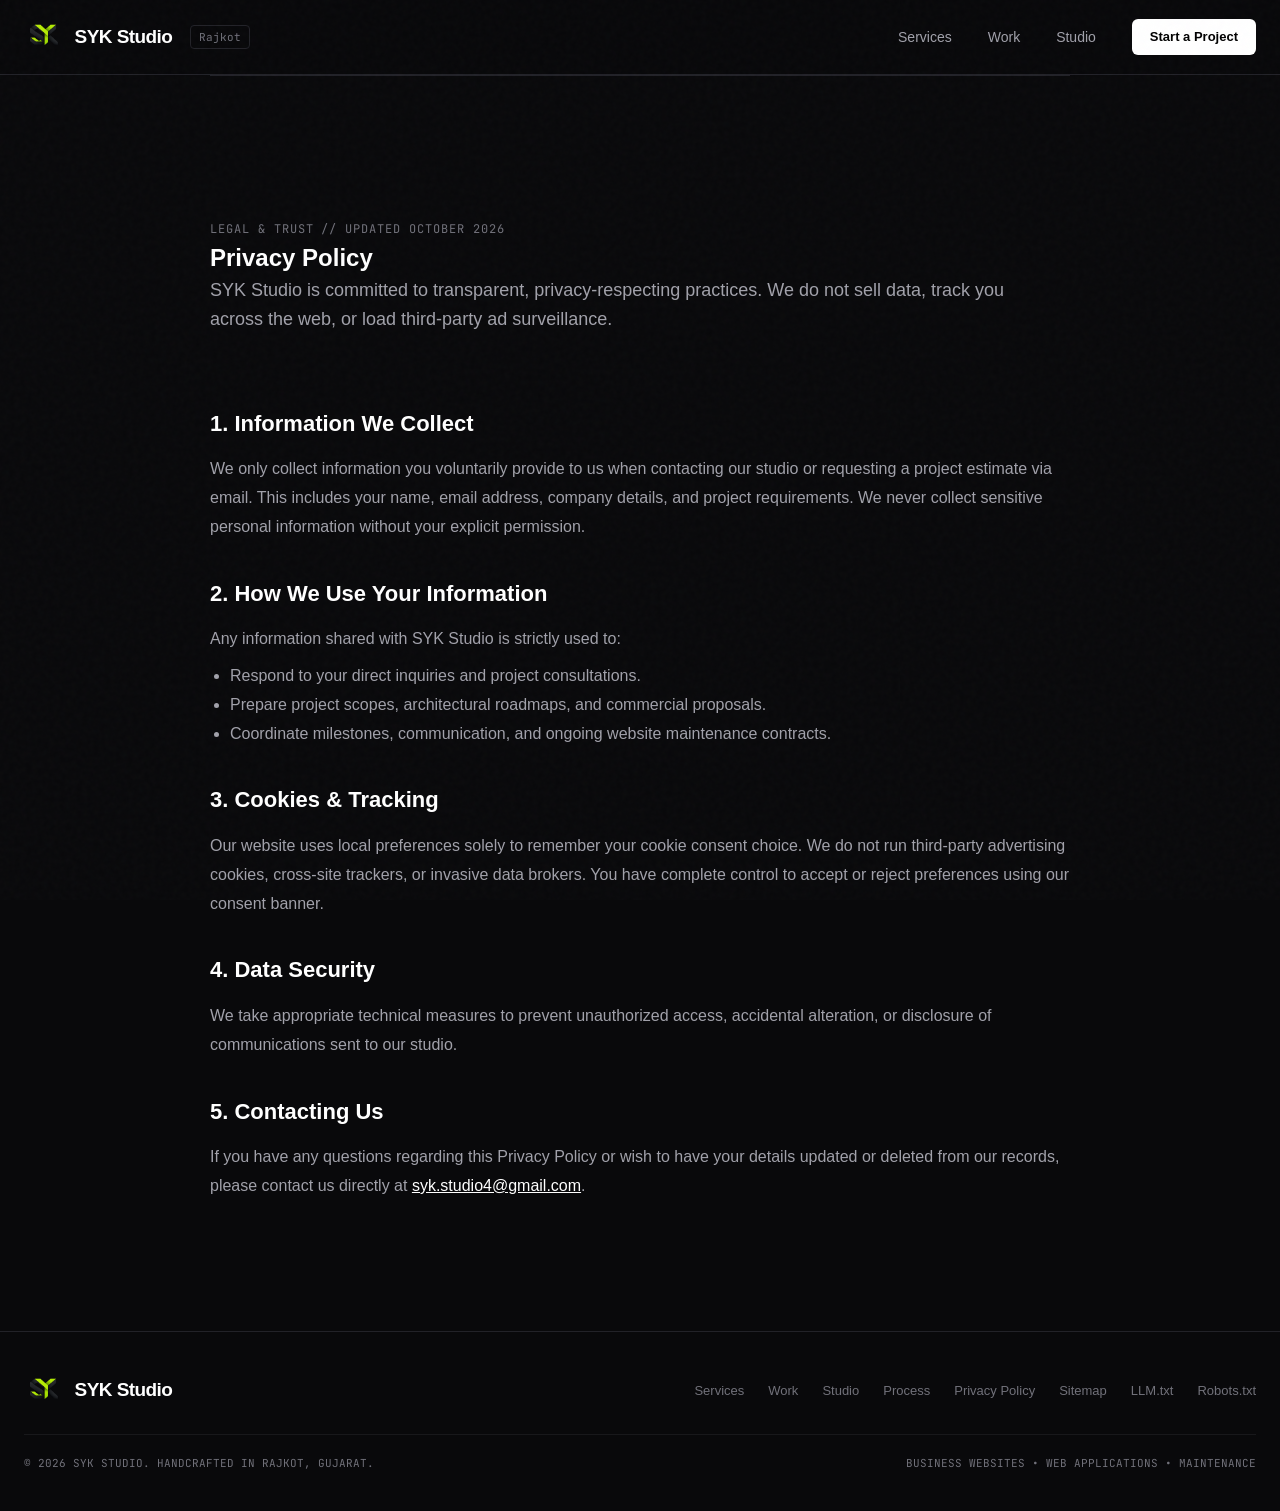
<file: privacy-policy.html>
<!doctype html>
<html lang="en">
<head>
  <meta charset="utf-8" />
  <meta name="viewport" content="width=device-width, initial-scale=1" />
  <meta name="theme-color" content="#09090b" />
  <meta name="google-site-verification" content="kLSV0HHd8Csjyrky2zV6fJ61gf1C9xil8zJNkOQtiDg" />
  <meta name="description" content="Privacy Policy for SYK Studio. Understand how we protect your information with zero tracking bloat and transparent data practices." />
  <title>Privacy Policy — SYK Studio</title>
  <link rel="icon" type="image/png" href="assets/fevicon-192.png" />
  
  <link rel="preconnect" href="https://fonts.googleapis.com" />
  <link rel="preconnect" href="https://fonts.gstatic.com" crossorigin />
  <link href="https://api.fontshare.com/v2/css?f[]=clash-display@500,600,700&f[]=satoshi@400,500,600,700&display=swap" rel="stylesheet" />
  <link href="https://fonts.googleapis.com/css2?family=JetBrains+Mono:wght@400;500;600&display=swap" rel="stylesheet" />
  <link rel="stylesheet" href="styles.css" />
</head>
<body>
  <div class="noise-overlay" aria-hidden="true"></div>

  <!-- HEADER -->
  <header class="header" id="top">
    <div class="wrap nav">
      <a href="index.html" class="brand-wrapper">
        <img src="assets/syk-icon-dark.png" alt="SYK studio mark" class="brand-logo-img" />
        <span class="brand-name">SYK Studio</span>
        <span class="brand-tag">Rajkot</span>
      </a>

      <nav class="nav-links" id="nav-links" aria-label="Main navigation">
        <a href="index.html#services">Services</a>
        <a href="index.html#work">Work</a>
        <a href="index.html#about">Studio</a>
        <a href="index.html#contact" class="nav-btn">Start a Project</a>
      </nav>
    </div>
  </header>

  <main id="main">
    <section class="section wrap" style="padding-top: 140px; max-width: 860px; margin: 0 auto;">
      <div class="section-head">
        <span class="mono-label">Legal &amp; Trust // Updated October 2026</span>
        <h1>Privacy Policy</h1>
        <p class="section-intro">SYK Studio is committed to transparent, privacy-respecting practices. We do not sell data, track you across the web, or load third-party ad surveillance.</p>
      </div>

      <div class="legal-content" style="color: var(--text-secondary); line-height: 1.8; font-size: 16px; display: flex; flex-direction: column; gap: 32px;">
        <div>
          <h3 style="font-family: var(--font-display); color: #fff; font-size: 22px; margin-bottom: 12px;">1. Information We Collect</h3>
          <p>We only collect information you voluntarily provide to us when contacting our studio or requesting a project estimate via email. This includes your name, email address, company details, and project requirements. We never collect sensitive personal information without your explicit permission.</p>
        </div>

        <div>
          <h3 style="font-family: var(--font-display); color: #fff; font-size: 22px; margin-bottom: 12px;">2. How We Use Your Information</h3>
          <p>Any information shared with SYK Studio is strictly used to:</p>
          <ul style="padding-left: 20px; margin-top: 8px;">
            <li>Respond to your direct inquiries and project consultations.</li>
            <li>Prepare project scopes, architectural roadmaps, and commercial proposals.</li>
            <li>Coordinate milestones, communication, and ongoing website maintenance contracts.</li>
          </ul>
        </div>

        <div>
          <h3 style="font-family: var(--font-display); color: #fff; font-size: 22px; margin-bottom: 12px;">3. Cookies &amp; Tracking</h3>
          <p>Our website uses local preferences solely to remember your cookie consent choice. We do not run third-party advertising cookies, cross-site trackers, or invasive data brokers. You have complete control to accept or reject preferences using our consent banner.</p>
        </div>

        <div>
          <h3 style="font-family: var(--font-display); color: #fff; font-size: 22px; margin-bottom: 12px;">4. Data Security</h3>
          <p>We take appropriate technical measures to prevent unauthorized access, accidental alteration, or disclosure of communications sent to our studio.</p>
        </div>

        <div>
          <h3 style="font-family: var(--font-display); color: #fff; font-size: 22px; margin-bottom: 12px;">5. Contacting Us</h3>
          <p>If you have any questions regarding this Privacy Policy or wish to have your details updated or deleted from our records, please contact us directly at <a href="mailto:syk.studio4@gmail.com" style="color: #fff; text-decoration: underline;">syk.studio4@gmail.com</a>.</p>
        </div>
      </div>
    </section>
  </main>

  <!-- FOOTER -->
  <footer class="footer">
    <div class="wrap">
      <div class="footer-top">
        <div class="brand-wrapper">
          <img src="assets/syk-icon-dark.png" alt="SYK studio mark" class="brand-logo-img" />
          <span class="brand-name">SYK Studio</span>
        </div>
        <div class="footer-nav">
          <a href="index.html#services">Services</a>
          <a href="index.html#work">Work</a>
          <a href="index.html#about">Studio</a>
          <a href="index.html#process">Process</a>
          <a href="privacy-policy.html">Privacy Policy</a>
          <a href="sitemap.xml">Sitemap</a>
          <a href="llms.txt">LLM.txt</a>
          <a href="robots.txt">Robots.txt</a>
        </div>
      </div>

      <div class="footer-bottom">
        <span>© <span id="year">2026</span> SYK Studio. Handcrafted in Rajkot, Gujarat.</span>
        <span>Business Websites • Web Applications • Maintenance</span>
      </div>
    </div>
  </footer>
</body>
</html>
</file>
<file: styles.css>
:root {
  /* Minimalist Luxury Monochrome Palette */
  --bg: #09090b;
  --bg-elevated: #111115;
  --bg-card: #141418;
  --bg-card-hover: #18181f;
  
  --border: #222228;
  --border-light: #2c2c36;
  --border-active: #52525b;

  --text-primary: #ffffff;
  --text-secondary: #a1a1aa;
  --text-muted: #71717a;
  --text-subtle: #52525b;

  --accent: #ffffff;
  --accent-contrast: #000000;
  --badge-bg: #1c1c22;
  --tag-border: #272730;

  --font-display: "Clash Display", -apple-system, BlinkMacSystemFont, "Segoe UI", Roboto, sans-serif;
  --font-body: "Satoshi", -apple-system, BlinkMacSystemFont, "Segoe UI", Roboto, sans-serif;
  --font-mono: "JetBrains Mono", monospace;

  --wrap: 1240px;
  --radius-sm: 6px;
  --radius-md: 10px;
  --radius-lg: 14px;
}

* {
  box-sizing: border-box;
  margin: 0;
  padding: 0;
}

html {
  scroll-behavior: smooth;
  background-color: var(--bg);
  color: var(--text-primary);
  font-family: var(--font-body);
  font-size: 16px;
  line-height: 1.5;
  -webkit-font-smoothing: antialiased;
  -moz-osx-font-smoothing: grayscale;
}

body {
  background-color: var(--bg);
  color: var(--text-primary);
  position: relative;
  overflow-x: hidden;
}

/* Subtle Film Grain */
.noise-overlay {
  position: fixed;
  inset: 0;
  width: 100%;
  height: 100%;
  opacity: 0.025;
  pointer-events: none;
  z-index: 9999;
  background-image: url("data:image/svg+xml,%3Csvg viewBox='0 0 200 200' xmlns='http://www.w3.org/2000/svg'%3E%3Cfilter id='noiseFilter'%3E%3CfeTurbulence type='fractalNoise' baseFrequency='0.8' numOctaves='3' stitchTiles='stitch'/%3E%3C/filter%3E%3Crect width='100%25' height='100%25' filter='url(%23noiseFilter)'/%3E%3C/svg%3E");
}

a {
  color: inherit;
  text-decoration: none;
}

img {
  max-width: 100%;
  display: block;
}

button {
  font: inherit;
  cursor: pointer;
  border: none;
  background: none;
}

::selection {
  background: #3f3f46;
  color: #fff;
}

.wrap {
  width: min(var(--wrap), calc(100% - 48px));
  margin-inline: auto;
}

.section {
  padding-block: 130px;
  border-top: 1px solid var(--border);
}

/* ---------- Typography & Utility ---------- */
.mono-label {
  font-family: var(--font-mono);
  font-size: 12px;
  letter-spacing: 0.08em;
  text-transform: uppercase;
  color: var(--text-muted);
}

.section-head {
  margin-bottom: 70px;
  max-width: 800px;
}

.section-head h2 {
  font-family: var(--font-display);
  font-size: clamp(34px, 4.5vw, 54px);
  font-weight: 600;
  letter-spacing: -0.03em;
  line-height: 1.1;
  margin-top: 16px;
  margin-bottom: 20px;
}

.section-head h2 span.dim {
  color: var(--text-muted);
}

.section-intro {
  font-size: 18px;
  color: var(--text-secondary);
  line-height: 1.6;
}

/* ---------- Header ---------- */
.header {
  position: sticky;
  top: 0;
  z-index: 100;
  background: rgba(9, 9, 11, 0.85);
  backdrop-filter: blur(12px);
  -webkit-backdrop-filter: blur(12px);
  border-bottom: 1px solid var(--border);
}

.nav {
  display: flex;
  align-items: center;
  justify-content: space-between;
  height: 74px;
}

.brand-wrapper {
  display: flex;
  align-items: center;
  gap: 12px;
}

.brand-logo-img {
  height: 38px;
  width: auto;
  max-width: 44px;
  object-fit: contain;
  display: block;
  image-rendering: -webkit-optimize-contrast;
  image-rendering: crisp-edges;
}

.brand-name {
  font-family: var(--font-display);
  font-size: 19px;
  font-weight: 700;
  letter-spacing: -0.03em;
  color: #fff;
}

.brand-tag {
  font-family: var(--font-mono);
  font-size: 11px;
  color: var(--text-muted);
  border: 1px solid var(--border);
  padding: 3px 8px;
  border-radius: 4px;
  margin-left: 6px;
}

.nav-links {
  display: flex;
  align-items: center;
  gap: 36px;
}

.nav-links a {
  font-size: 14px;
  font-weight: 500;
  color: var(--text-secondary);
  transition: color 0.15s ease;
}

.nav-links a:hover,
.nav-links a.active {
  color: #fff;
}

.nav-btn {
  background: #ffffff;
  color: #000000 !important;
  font-size: 13px !important;
  font-weight: 600 !important;
  padding: 8px 18px;
  border-radius: var(--radius-sm);
  transition: background 0.15s ease, transform 0.15s ease;
}

.nav-btn:hover {
  background: #e4e4e7;
  transform: translateY(-1px);
}

.nav-toggle {
  display: none;
  background: none;
  border: none;
  padding: 8px;
}

.nav-toggle span {
  display: block;
  width: 22px;
  height: 2px;
  background: #fff;
  margin: 5px 0;
  transition: 0.2s;
}

/* ---------- Hero ---------- */
.hero {
  padding-top: 130px;
  padding-bottom: 130px;
  display: block;
  max-width: 960px;
}

.hero-left {
  max-width: 820px;
}

.availability-tag {
  display: inline-flex;
  align-items: center;
  gap: 8px;
  font-family: var(--font-mono);
  font-size: 12px;
  color: #d4d4d8;
  background: var(--bg-elevated);
  border: 1px solid var(--border);
  padding: 6px 14px;
  border-radius: var(--radius-sm);
  margin-bottom: 30px;
}

.green-dot {
  width: 6px;
  height: 6px;
  border-radius: 50%;
  background: #22c55e;
}

.hero h1 {
  font-family: var(--font-display);
  font-size: clamp(44px, 5.5vw, 70px);
  font-weight: 600;
  letter-spacing: -0.035em;
  line-height: 1.05;
  margin-bottom: 24px;
}

.hero h1 span.dim {
  color: var(--text-muted);
}

.hero .lead {
  font-size: 19px;
  color: var(--text-secondary);
  line-height: 1.6;
  max-width: 56ch;
  margin-bottom: 40px;
}

.hero-actions {
  display: flex;
  align-items: center;
  gap: 16px;
  margin-bottom: 48px;
  flex-wrap: wrap;
}

.btn {
  display: inline-flex;
  align-items: center;
  gap: 8px;
  font-size: 14px;
  font-weight: 600;
  padding: 13px 26px;
  border-radius: var(--radius-sm);
  transition: all 0.2s ease;
}

.btn-primary {
  background: #ffffff;
  color: #000000;
}

.btn-primary:hover {
  background: #e4e4e7;
  transform: translateY(-1px);
}

.btn-secondary {
  background: var(--bg-elevated);
  color: #ffffff;
  border: 1px solid var(--border);
}

.btn-secondary:hover {
  border-color: var(--border-active);
  background: #18181b;
}

.hero-meta-row {
  display: flex;
  align-items: center;
  gap: 36px;
  padding-top: 28px;
  border-top: 1px solid var(--border);
}

.meta-col {
  display: flex;
  flex-direction: column;
  gap: 4px;
}

.meta-col .val {
  font-family: var(--font-display);
  font-size: 19px;
  font-weight: 600;
  color: #fff;
}

.meta-col .key {
  font-family: var(--font-mono);
  font-size: 11px;
  text-transform: uppercase;
  color: var(--text-muted);
}

/* Hero Right: Architectural Scope Card */
.scope-card {
  background: var(--bg-card);
  border: 1px solid var(--border);
  border-radius: var(--radius-md);
  padding: 32px;
}

.scope-card-top {
  display: flex;
  justify-content: space-between;
  align-items: center;
  padding-bottom: 20px;
  margin-bottom: 20px;
  border-bottom: 1px solid var(--border);
}

.scope-list {
  display: flex;
  flex-direction: column;
  gap: 14px;
  margin-bottom: 28px;
}

.scope-item {
  display: flex;
  align-items: flex-start;
  gap: 16px;
  padding: 14px;
  border: 1px solid var(--border);
  border-radius: var(--radius-sm);
  background: var(--bg-elevated);
  transition: border-color 0.2s ease, background 0.2s ease;
}

.scope-item:hover {
  border-color: var(--border-light);
  background: var(--bg-card-hover);
}

.scope-item-num {
  font-family: var(--font-mono);
  font-size: 12px;
  color: var(--text-muted);
  padding-top: 2px;
}

.scope-item-body h4 {
  font-family: var(--font-display);
  font-size: 16px;
  font-weight: 600;
  color: #fff;
  margin-bottom: 3px;
}

.scope-item-body p {
  font-size: 13px;
  color: var(--text-secondary);
  line-height: 1.4;
}

.scope-card-bottom {
  display: flex;
  justify-content: space-between;
  align-items: center;
  font-family: var(--font-mono);
  font-size: 11px;
  color: var(--text-muted);
  text-transform: uppercase;
}

/* ---------- Services Section (3 Core Focus Areas) ---------- */
.services-trio {
  display: grid;
  grid-template-columns: repeat(3, 1fr);
  gap: 24px;
}

.service-box {
  background: var(--bg-card);
  border: 1px solid var(--border);
  border-radius: var(--radius-md);
  padding: 40px 32px;
  display: flex;
  flex-direction: column;
  justify-content: space-between;
  transition: border-color 0.2s ease, transform 0.2s ease;
}

.service-box:hover {
  border-color: var(--border-light);
  transform: translateY(-4px);
}

.service-top {
  margin-bottom: 32px;
}

.service-index {
  font-family: var(--font-mono);
  font-size: 12px;
  color: var(--text-muted);
  margin-bottom: 20px;
}

.service-box h3 {
  font-family: var(--font-display);
  font-size: 26px;
  font-weight: 600;
  letter-spacing: -0.02em;
  color: #fff;
  margin-bottom: 14px;
}

.service-box .service-summary {
  font-size: 15px;
  color: var(--text-secondary);
  line-height: 1.6;
}

.service-details {
  border-top: 1px solid var(--border);
  padding-top: 24px;
  margin-top: 24px;
}

.service-specs {
  list-style: none;
  margin-bottom: 28px;
}

.service-specs li {
  font-size: 13px;
  color: #d4d4d8;
  padding-block: 8px;
  border-bottom: 1px solid #1a1a20;
  display: flex;
  align-items: center;
  gap: 10px;
}

.service-specs li::before {
  content: "";
  width: 4px;
  height: 4px;
  border-radius: 50%;
  background: var(--text-muted);
}

.service-timeline {
  display: flex;
  justify-content: space-between;
  align-items: center;
  font-family: var(--font-mono);
  font-size: 11px;
  text-transform: uppercase;
  color: var(--text-muted);
}

.service-timeline strong {
  color: #fff;
  font-weight: 600;
}

/* ---------- Selected Work ---------- */
.work-grid {
  display: grid;
  grid-template-columns: 1.4fr 1fr;
  gap: 28px;
}

.project-feature {
  background: var(--bg-card);
  border: 1px solid var(--border);
  border-radius: var(--radius-md);
  overflow: hidden;
  text-decoration: none;
  display: flex;
  flex-direction: column;
  transition: border-color 0.2s ease;
}

.project-feature:hover {
  border-color: var(--border-active);
}

.project-canvas {
  position: relative;
  background: #18181f;
  border-bottom: 1px solid var(--border);
  padding: 48px;
  min-height: 380px;
  display: flex;
  flex-direction: column;
  justify-content: space-between;
  overflow: hidden;
}

.canvas-media {
  position: absolute;
  inset: 0;
  width: 100%;
  height: 100%;
  z-index: 0;
  pointer-events: none;
}

.canvas-media img {
  width: 100%;
  height: 100%;
  object-fit: cover;
  object-position: center top;
  opacity: 0.38;
  transform: scale(1);
  transition: transform 0.5s cubic-bezier(0.16, 1, 0.3, 1), opacity 0.5s ease;
}

.project-feature:hover .canvas-media img {
  transform: scale(1.05);
  opacity: 0.52;
}

.canvas-overlay {
  position: absolute;
  inset: 0;
  background: linear-gradient(180deg, rgba(17, 17, 21, 0.75) 0%, rgba(17, 17, 21, 0.88) 60%, rgba(17, 17, 21, 0.98) 100%);
}

.canvas-bar,
.canvas-body,
.project-canvas > .mono-label {
  position: relative;
  z-index: 1;
}

.canvas-bar {
  display: flex;
  justify-content: space-between;
  align-items: center;
  font-family: var(--font-mono);
  font-size: 11px;
  color: var(--text-muted);
  text-transform: uppercase;
}

.canvas-body h4 {
  font-family: var(--font-display);
  font-size: clamp(28px, 3.5vw, 38px);
  font-weight: 600;
  line-height: 1.15;
  color: #fff;
  margin-top: 36px;
  margin-bottom: 20px;
}

.canvas-tag {
  display: inline-block;
  font-family: var(--font-mono);
  font-size: 11px;
  border: 1px solid #3f3f46;
  padding: 4px 10px;
  border-radius: 4px;
  color: #e4e4e7;
}

.project-info {
  padding: 30px;
  display: flex;
  justify-content: space-between;
  align-items: center;
}

.project-info h3 {
  font-family: var(--font-display);
  font-size: 20px;
  font-weight: 600;
  color: #fff;
  margin-bottom: 4px;
}

.project-info p {
  font-size: 14px;
  color: var(--text-secondary);
}

.project-arrow {
  width: 40px;
  height: 40px;
  border-radius: 50%;
  border: 1px solid var(--border);
  display: flex;
  align-items: center;
  justify-content: center;
  color: #fff;
  flex-shrink: 0;
  transition: transform 0.2s ease;
}

.project-feature:hover .project-arrow {
  transform: translate(2px, -2px);
  border-color: #fff;
}

.standards-box {
  background: var(--bg-card);
  border: 1px solid var(--border);
  border-radius: var(--radius-md);
  padding: 36px;
  display: flex;
  flex-direction: column;
  justify-content: space-between;
}

.standards-box h3 {
  font-family: var(--font-display);
  font-size: 22px;
  font-weight: 600;
  color: #fff;
  margin-top: 14px;
  margin-bottom: 12px;
}

.standards-box p {
  font-size: 14px;
  color: var(--text-secondary);
  line-height: 1.6;
  margin-bottom: 24px;
}

.tags-wrap {
  display: flex;
  flex-wrap: wrap;
  gap: 8px;
}

.tag-item {
  font-family: var(--font-mono);
  font-size: 11px;
  background: var(--bg-elevated);
  border: 1px solid var(--border);
  padding: 6px 12px;
  border-radius: 4px;
  color: #d4d4d8;
}

/* ---------- About & Real Team ---------- */
.about-statement {
  background: var(--bg-card);
  border: 1px solid var(--border);
  border-radius: var(--radius-md);
  padding: 48px;
  display: grid;
  grid-template-columns: 1.4fr 1fr;
  gap: 50px;
  margin-bottom: 48px;
}

.about-text p {
  font-size: 18px;
  color: var(--text-secondary);
  line-height: 1.7;
  margin-bottom: 20px;
}

.about-text p.quote {
  font-family: var(--font-display);
  font-size: 24px;
  font-weight: 500;
  color: #fff;
  margin-top: 28px;
  line-height: 1.35;
}

.about-stats {
  display: grid;
  grid-template-columns: 1fr 1fr;
  gap: 16px;
  align-content: start;
}

.stat-tile {
  background: var(--bg-elevated);
  border: 1px solid var(--border);
  padding: 20px;
  border-radius: var(--radius-sm);
}

.stat-tile .num {
  font-family: var(--font-display);
  font-size: 24px;
  font-weight: 600;
  color: #fff;
  margin-bottom: 4px;
  display: block;
}

.stat-tile .lbl {
  font-family: var(--font-mono);
  font-size: 11px;
  text-transform: uppercase;
  color: var(--text-muted);
}

.team-block-title {
  font-family: var(--font-display);
  font-size: 22px;
  font-weight: 600;
  color: #fff;
  margin-bottom: 24px;
}

.team-trio {
  display: grid;
  grid-template-columns: repeat(3, 1fr);
  gap: 24px;
}

.team-card {
  background: var(--bg-card);
  border: 1px solid var(--border);
  border-radius: var(--radius-md);
  padding: 24px;
}

.photo-container {
  width: 100%;
  aspect-ratio: 1 / 1;
  border-radius: var(--radius-sm);
  background: #18181f;
  margin-bottom: 18px;
  overflow: hidden;
  border: 1px solid var(--border);
}

.photo-container img {
  width: 100%;
  height: 100%;
  object-fit: cover;
  object-position: center 10%;
  filter: none;
  transition: filter 0.3s ease;
}

@media (hover: hover) and (pointer: fine) {
  .photo-container img {
    filter: grayscale(100%);
  }

  .team-card:hover .photo-container img {
    filter: grayscale(0%);
  }
}

.initial-fallback {
  width: 100%;
  height: 100%;
  display: flex;
  align-items: center;
  justify-content: center;
  font-family: var(--font-display);
  font-size: 48px;
  font-weight: 600;
  color: var(--text-muted);
}

.team-card h4 {
  font-family: var(--font-display);
  font-size: 18px;
  font-weight: 600;
  color: #fff;
  margin-bottom: 2px;
}

.team-role {
  font-family: var(--font-mono);
  font-size: 11px;
  text-transform: uppercase;
  color: var(--text-muted);
  margin-bottom: 12px;
}

.team-desc {
  font-size: 13px;
  color: var(--text-secondary);
  line-height: 1.5;
}

/* ---------- Process Section ---------- */
.process-grid {
  display: grid;
  grid-template-columns: repeat(3, 1fr);
  gap: 24px;
}

.process-step {
  background: var(--bg-card);
  border: 1px solid var(--border);
  border-radius: var(--radius-md);
  padding: 36px 28px;
}

.step-header {
  font-family: var(--font-mono);
  font-size: 11px;
  color: var(--text-muted);
  text-transform: uppercase;
  margin-bottom: 18px;
}

.process-step h3 {
  font-family: var(--font-display);
  font-size: 20px;
  font-weight: 600;
  color: #fff;
  margin-bottom: 12px;
}

.process-step p {
  font-size: 14px;
  color: var(--text-secondary);
  line-height: 1.6;
}

/* ---------- Contact Section & Form ---------- */
.contact-section {
  border-top: 1px solid var(--border);
  padding-block: 130px;
}

.contact-layout {
  display: grid;
  grid-template-columns: 1.1fr 1.2fr;
  gap: 60px;
}

.contact-info h2 {
  font-family: var(--font-display);
  font-size: clamp(34px, 4vw, 50px);
  font-weight: 600;
  letter-spacing: -0.03em;
  line-height: 1.1;
  color: #fff;
  margin-top: 16px;
  margin-bottom: 20px;
}

.contact-desc {
  font-size: 16px;
  color: var(--text-secondary);
  line-height: 1.6;
  margin-bottom: 36px;
}

.contact-card-direct {
  background: var(--bg-card);
  border: 1px solid var(--border);
  border-radius: var(--radius-md);
  padding: 24px;
  margin-bottom: 20px;
}

.contact-card-direct .direct-email {
  font-family: var(--font-display);
  font-size: 20px;
  font-weight: 600;
  color: #fff;
  display: block;
  margin-top: 6px;
  margin-bottom: 16px;
}

.contact-card-direct .direct-email:hover {
  text-decoration: underline;
}

.contact-form-box {
  background: var(--bg-card);
  border: 1px solid var(--border);
  border-radius: var(--radius-md);
  padding: 40px;
}

.field-group {
  margin-bottom: 22px;
}

.field-group label {
  display: block;
  font-family: var(--font-mono);
  font-size: 11px;
  text-transform: uppercase;
  color: var(--text-muted);
  margin-bottom: 8px;
}

.input-field {
  width: 100%;
  background: var(--bg-elevated);
  border: 1px solid var(--border);
  border-radius: var(--radius-sm);
  padding: 12px 14px;
  color: #fff;
  font-family: var(--font-body);
  font-size: 14px;
  transition: border-color 0.15s ease;
}

.input-field:focus {
  outline: none;
  border-color: #71717a;
  background: #18181b;
}

textarea.input-field {
  resize: vertical;
  min-height: 110px;
}

.pills-select {
  display: flex;
  gap: 8px;
  flex-wrap: wrap;
}

.pills-select label {
  display: flex;
  align-items: center;
  gap: 8px;
  font-family: var(--font-body);
  font-size: 13px;
  color: #a1a1aa;
  background: var(--bg-elevated);
  border: 1px solid var(--border);
  padding: 8px 14px;
  border-radius: var(--radius-sm);
  cursor: pointer;
  margin-bottom: 0;
  transition: all 0.15s ease;
}

.pills-select input[type="radio"] {
  accent-color: #ffffff;
}

.pills-select label:has(input[type="radio"]:checked) {
  border-color: #a1a1aa;
  background: #27272a;
  color: #fff;
}

/* ---------- Footer ---------- */
.footer {
  border-top: 1px solid var(--border);
  padding-block: 40px;
  font-size: 13px;
  color: var(--text-muted);
}

.footer-top {
  display: flex;
  justify-content: space-between;
  align-items: center;
  margin-bottom: 24px;
  flex-wrap: wrap;
  gap: 16px;
}

.footer-bottom {
  display: flex;
  justify-content: space-between;
  align-items: center;
  border-top: 1px solid #18181b;
  padding-top: 20px;
  font-family: var(--font-mono);
  font-size: 11px;
  text-transform: uppercase;
  flex-wrap: wrap;
  gap: 12px;
}

.footer-nav {
  display: flex;
  gap: 24px;
}

.footer-nav a:hover {
  color: #fff;
}

/* ---------- Responsive ---------- */
@media (max-width: 1024px) {
  .hero {
    grid-template-columns: 1fr;
    gap: 50px;
    padding-top: 70px;
  }

  .services-trio {
    grid-template-columns: 1fr;
  }

  .work-grid {
    grid-template-columns: 1fr;
  }

  .about-statement {
    grid-template-columns: 1fr;
  }

  .team-trio {
    grid-template-columns: 1fr 1fr;
  }

  .process-grid {
    grid-template-columns: 1fr;
  }

  .contact-layout {
    grid-template-columns: 1fr;
  }
}

@media (max-width: 768px) {
  .wrap {
    width: calc(100% - 32px);
  }

  .section {
    padding-block: 80px;
  }

  .nav-toggle {
    display: block;
  }

  .nav-links {
    display: none;
    position: absolute;
    top: 74px;
    left: 0;
    right: 0;
    flex-direction: column;
    align-items: stretch;
    background: var(--bg);
    border-bottom: 1px solid var(--border);
    padding: 20px 24px;
    gap: 0;
  }

  .nav-links.open {
    display: flex;
  }

  .nav-links a {
    padding: 12px 0;
    border-bottom: 1px solid var(--border);
  }

  .nav-links .nav-btn {
    margin-top: 16px;
    text-align: center;
  }

  .team-trio {
    grid-template-columns: 1fr;
  }

  .about-stats {
    grid-template-columns: 1fr;
  }

  .contact-form-box {
    padding: 24px;
  }
}

/* ---------- Cookie Consent Banner ---------- */
.cookie-banner {
  position: fixed;
  bottom: 24px;
  left: 24px;
  right: 24px;
  max-width: 560px;
  z-index: 9999;
  background: rgba(20, 20, 24, 0.94);
  backdrop-filter: blur(16px);
  -webkit-backdrop-filter: blur(16px);
  border: 1px solid var(--border-light);
  border-radius: var(--radius-md);
  box-shadow: 0 16px 36px rgba(0, 0, 0, 0.6);
  padding: 20px 24px;
  transform: translateY(120%);
  opacity: 0;
  visibility: hidden;
  transition: transform 0.4s cubic-bezier(0.16, 1, 0.3, 1), opacity 0.4s ease, visibility 0.4s;
}

.cookie-banner.show {
  transform: translateY(0);
  opacity: 1;
  visibility: visible;
}

.cookie-content {
  display: flex;
  flex-direction: column;
  gap: 16px;
}

.cookie-text h4 {
  font-family: var(--font-display);
  font-size: 16px;
  font-weight: 600;
  color: #fff;
  margin-bottom: 4px;
}

.cookie-text p {
  font-size: 13px;
  color: var(--text-secondary);
  line-height: 1.5;
}

.cookie-actions {
  display: flex;
  align-items: center;
  gap: 10px;
  justify-content: flex-end;
}

.cookie-btn {
  font-family: var(--font-body);
  font-size: 13px;
  font-weight: 600;
  padding: 8px 16px;
  border-radius: var(--radius-sm);
  cursor: pointer;
  transition: all 0.2s ease;
}

.cookie-btn-reject {
  background: transparent;
  color: var(--text-secondary);
  border: 1px solid var(--border);
}

.cookie-btn-reject:hover {
  color: #fff;
  border-color: var(--border-active);
  background: var(--bg-elevated);
}

.cookie-btn-accept {
  background: #fff;
  color: #000;
  border: 1px solid #fff;
}

.cookie-btn-accept:hover {
  background: #e4e4e7;
  transform: translateY(-1px);
}

@media (max-width: 600px) {
  .cookie-banner {
    left: 16px;
    right: 16px;
    bottom: 16px;
    padding: 16px 18px;
  }

  .cookie-actions {
    flex-direction: column-reverse;
  }

  .cookie-btn {
    width: 100%;
    text-align: center;
  }
}
</file>
